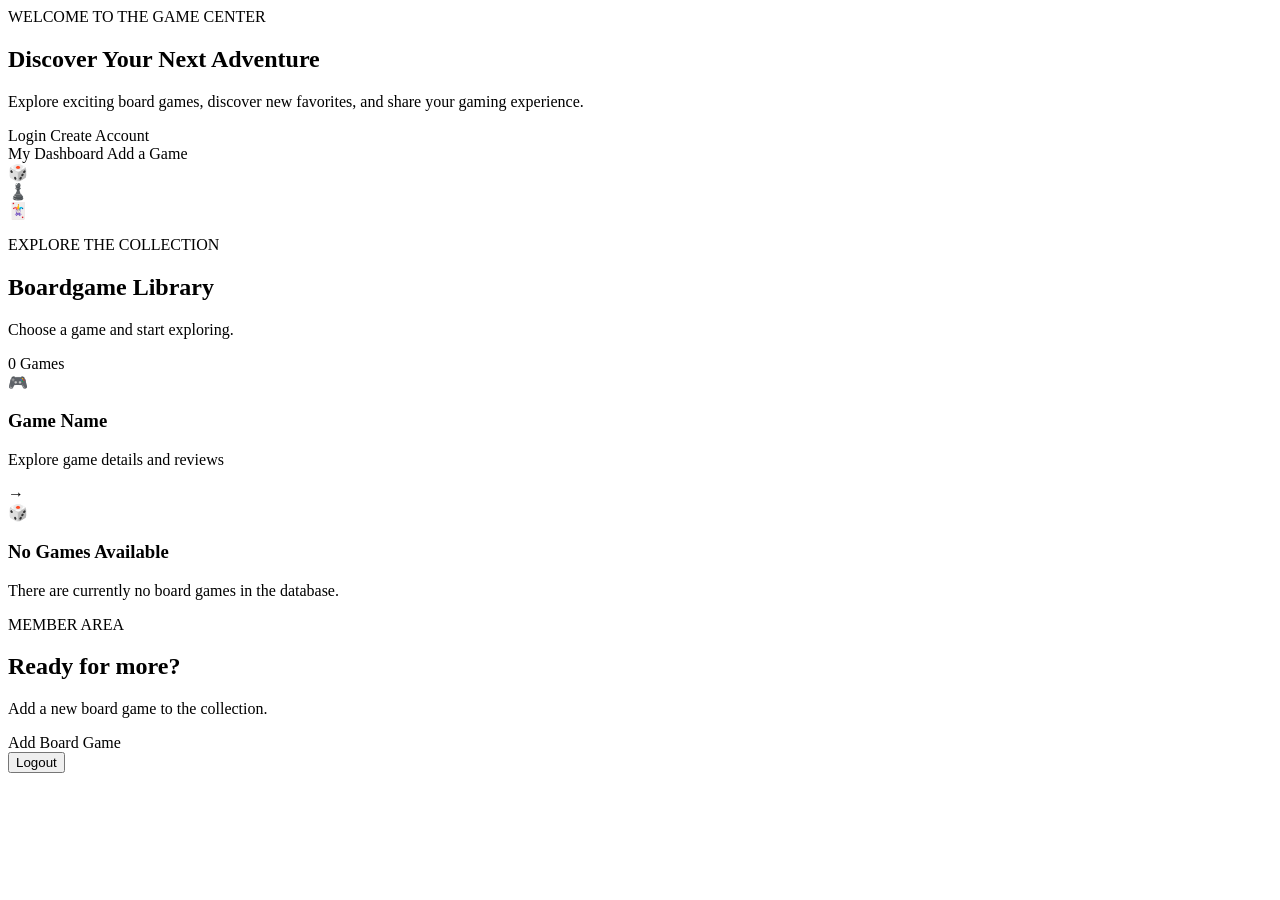
<file: src/main/resources/templates/index.html>
<!DOCTYPE html>
<html lang="en"
      xmlns:th="http://www.thymeleaf.org"
      xmlns:sec="https://www.thymeleaf.org/thymeleaf-extras-springsecurity5"
      data-bs-theme="dark">

<head th:replace="fragments/header.html :: html-head(title='Boardgame Home')"></head>

<body class="gaming-body">

    <nav th:replace="fragments/links :: nav.navigation-links"></nav>

    <main class="container homepage-shell">

        <!-- Hero Section -->
        <section class="homepage-hero">

            <div class="hero-content">

                <span class="eyebrow">WELCOME TO THE GAME CENTER</span>

                <h1>
                    Discover Your Next
                    <span class="hero-highlight">Adventure</span>
                </h1>

                <p>
                    Explore exciting board games, discover new favorites,
                    and share your gaming experience.
                </p>

                <div class="hero-actions"
                     sec:authorize="!hasRole('ROLE_USER')">

                    <a th:href="@{/login}" class="hero-button primary-button">
                        Login
                    </a>

                    <a th:href="@{/newUser}" class="hero-button secondary-button">
                        Create Account
                    </a>

                </div>

                <div class="hero-actions"
                     sec:authorize="hasRole('ROLE_USER') || hasRole('ROLE_MANAGER')">

                    <a th:href="@{/user}" class="hero-button primary-button">
                        My Dashboard
                    </a>

                    <a th:href="@{/secured/addBoardGame}"
                       class="hero-button secondary-button">
                        Add a Game
                    </a>

                </div>

            </div>

            <div class="hero-decoration">
                <div class="game-symbol">🎲</div>
                <div class="game-symbol small-symbol">♟️</div>
                <div class="game-symbol small-symbol second-symbol">🃏</div>
            </div>

        </section>

        <!-- Success Message -->
        <div th:if="${userAddedMsg}" class="homepage-message">
            <p th:text="${userAddedMsg}"></p>
        </div>

        <!-- Board Game Section -->
        <section class="homepage-games">

            <div class="homepage-section-heading">
                <div>
                    <span class="eyebrow">EXPLORE THE COLLECTION</span>
                    <h2>Boardgame Library</h2>
                    <p>Choose a game and start exploring.</p>
                </div>

                <span class="game-count"
                      th:text="${boardgames.size()} + ' Games'">
                    0 Games
                </span>
            </div>

            <div th:unless="${boardgames.empty}" class="homepage-game-grid">

                <a th:each="boardgame : ${boardgames}"
                   th:href="@{|/${boardgame.id}|}"
                   class="homepage-game-card">

                    <div class="game-card-icon">🎮</div>

                    <div class="game-card-content">
                        <h3 th:text="${boardgame.name}">Game Name</h3>
                        <p>Explore game details and reviews</p>
                    </div>

                    <span class="game-card-arrow">→</span>

                </a>

            </div>

            <div th:if="${boardgames.empty}" class="empty-games">
                <div class="empty-icon">🎲</div>
                <h3>No Games Available</h3>
                <p>There are currently no board games in the database.</p>
            </div>

        </section>

        <!-- Logged-in User Actions -->
        <section class="homepage-member-section"
                 sec:authorize="hasRole('ROLE_USER') || hasRole('ROLE_MANAGER')">

            <div>
                <span class="eyebrow">MEMBER AREA</span>
                <h2>Ready for more?</h2>
                <p>Add a new board game to the collection.</p>
            </div>

            <div class="member-actions">
                <a th:href="@{/secured/addBoardGame}"
                   class="hero-button primary-button">
                    Add Board Game
                </a>

                <form th:action="@{/logout}" method="post">
                    <button type="submit" class="hero-button logout-home-button">
                        Logout
                    </button>
                </form>
            </div>

        </section>

    </main>

    <div class="b-example-divider"></div>

    <div th:include="fragments/links :: div.bottom-links"></div>

    <div th:replace="fragments/footer.html :: page-footer"></div>

</body>
</html>
</file>
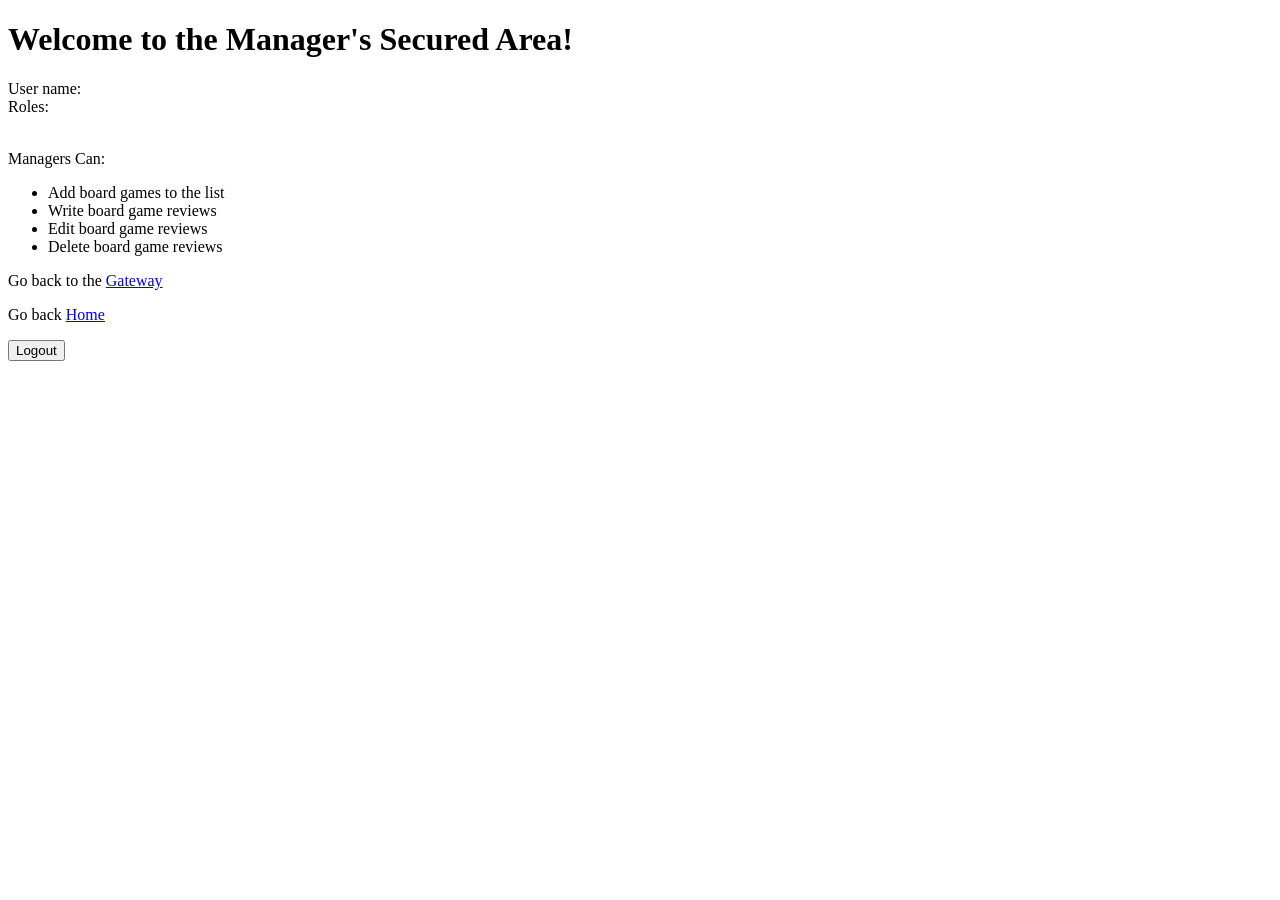
<file: src/main/resources/templates/secured/manager/index.html>
<!DOCTYPE html>
<html xmlns:th="http://www.thymleaf.org">

<head th:replace="fragments/header.html :: html-head(title='Managers Secured Area')"></head>

<body>
    <nav th:replace="fragments/links :: nav.navigation-links"></nav>
    <main class="container">
        <div class="p-4 p-md-5 mb-4 text-center">
            <h1>Welcome to the Manager's Secured Area!</h1>
            <div class="container col-md-6">
                <div class="bg-light border rounded py-3 my-3 ">
                    User name: <span sec:authentication="name"></span>
                    <br>
                    Roles: <span sec:authentication="principal.authorities"></span>
                    <br><br>
                    <p class="lead">Managers Can:</p>
                    <ul class="lead">
                        <li>
                            Add board games to the list
                        </li>
                        <li>
                            Write board game reviews
                        </li>
                        <li>
                            Edit board game reviews
                        </li>
                        <li>
                            Delete board game reviews
                        </li>
                    </ul>
                </div>
                <p class="lead">Go back to the <a href="#" th:href="@{/secured}">Gateway</a></p>
                <p class="lead">Go back <a href="#" th:href="@{/}">Home</a></p>
                <form action="#" th:action="@{/logout}" method="post">
                    <input type="submit" value="Logout" class="btn btn-primary m-2 pb-2">
                </form>
            </div>
        </div>
    </main>
    <div class="b-example-divider border border-light"></div>
    <div th:include="fragments/links :: div.bottom-links"></div>
    <div th:replace="fragments/footer.html :: page-footer"></div>
</body>

</html>
</file>
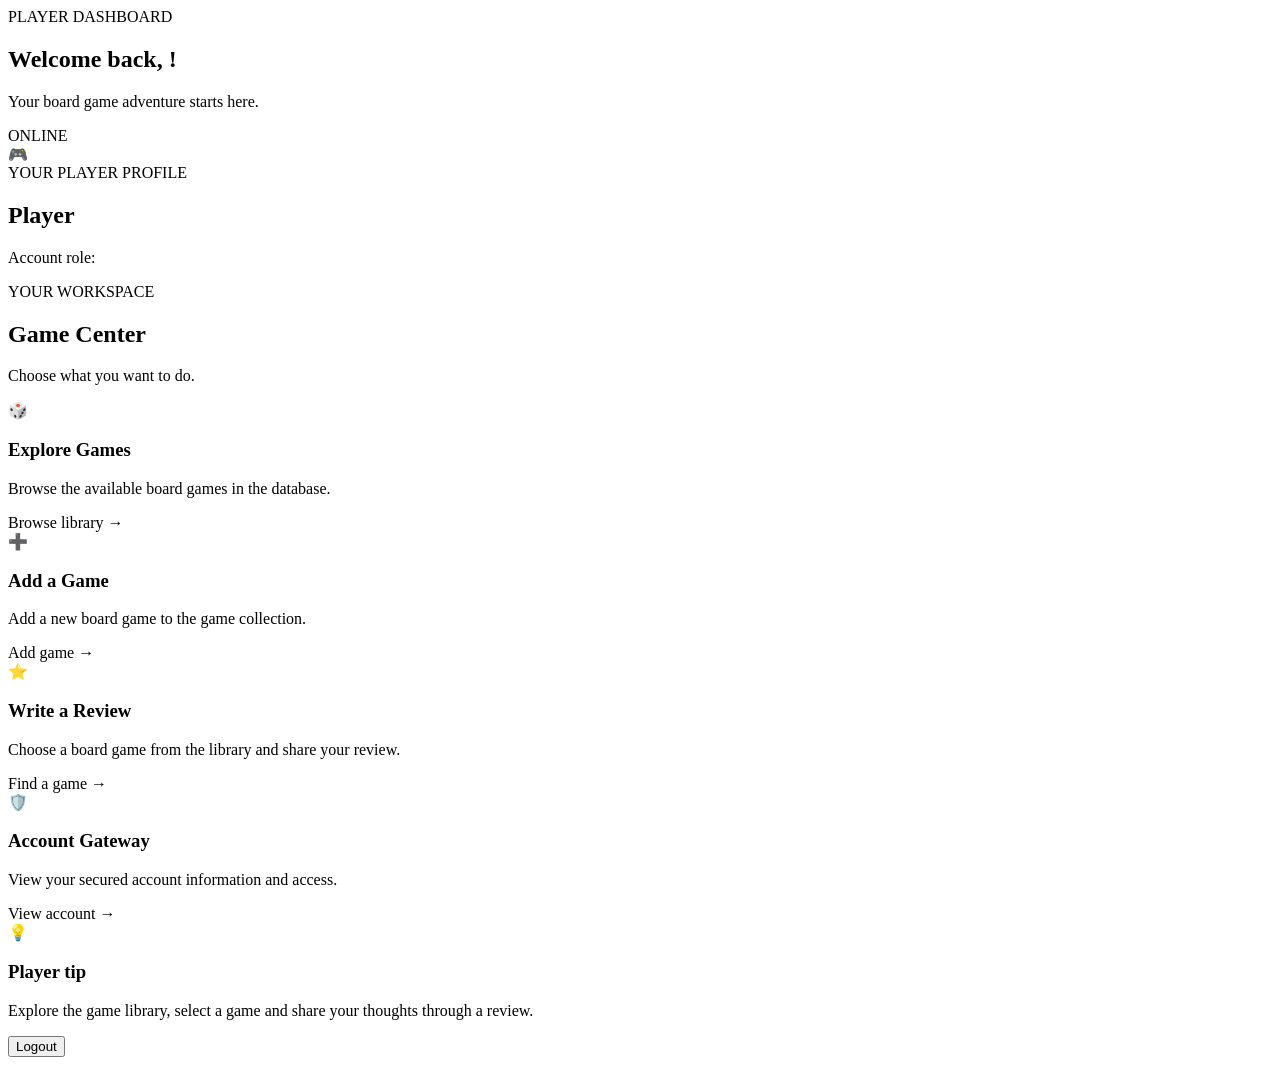
<file: src/main/resources/templates/secured/user/index.html>
<!DOCTYPE html>
<html lang="en"
      xmlns:th="https://www.thymeleaf.org"
      xmlns:sec="https://www.thymeleaf.org/thymeleaf-extras-springsecurity5">

<head th:replace="fragments/header.html :: html-head(title='Gaming Dashboard')"></head>

<body class="gaming-body">

    <nav th:replace="fragments/links :: nav.navigation-links"></nav>

    <main class="dashboard-shell">

        <section class="dashboard-welcome">
            <div>
                <span class="eyebrow">PLAYER DASHBOARD</span>
                <h1>Welcome back, <span sec:authentication="name"></span>!</h1>
                <p>Your board game adventure starts here.</p>
            </div>

            <div class="player-status">
                <span class="status-dot"></span>
                ONLINE
            </div>
        </section>

        <section class="profile-panel">
            <div class="profile-avatar">🎮</div>

            <div class="profile-information">
                <span class="profile-label">YOUR PLAYER PROFILE</span>
                <h2 sec:authentication="name">Player</h2>
                <p>
                    Account role:
                    <span class="role-badge"
                          sec:authentication="principal.authorities">
                    </span>
                </p>
            </div>
        </section>

        <section class="dashboard-section">
            <div class="section-heading">
                <div>
                    <span class="eyebrow">YOUR WORKSPACE</span>
                    <h2>Game Center</h2>
                </div>
                <p>Choose what you want to do.</p>
            </div>

            <div class="dashboard-grid">

                <a th:href="@{/}" class="action-card">
                    <div class="action-icon purple">🎲</div>
                    <h3>Explore Games</h3>
                    <p>Browse the available board games in the database.</p>
                    <span class="card-link">Browse library →</span>
                </a>

                <a th:href="@{/secured/addBoardGame}" class="action-card">
                    <div class="action-icon cyan">➕</div>
                    <h3>Add a Game</h3>
                    <p>Add a new board game to the game collection.</p>
                    <span class="card-link">Add game →</span>
                </a>

                <a th:href="@{/}" class="action-card">
                    <div class="action-icon pink">⭐</div>
                    <h3>Write a Review</h3>
                    <p>Choose a board game from the library and share your review.</p>
                    <span class="card-link">Find a game →</span>
                </a>

                <a th:href="@{/secured}" class="action-card">
                    <div class="action-icon orange">🛡️</div>
                    <h3>Account Gateway</h3>
                    <p>View your secured account information and access.</p>
                    <span class="card-link">View account →</span>
                </a>

            </div>
        </section>

        <section class="dashboard-tip">
            <div class="tip-icon">💡</div>
            <div>
                <h3>Player tip</h3>
                <p>Explore the game library, select a game and share your thoughts through a review.</p>
            </div>
        </section>

        <div class="dashboard-logout">
            <form th:action="@{/logout}" method="post">
                <button type="submit" class="logout-button">
                    Logout
                </button>
            </form>
        </div>

    </main>

    <div th:include="fragments/links :: div.bottom-links"></div>
    <div th:replace="fragments/footer.html :: page-footer"></div>

</body>
</html>
</file>
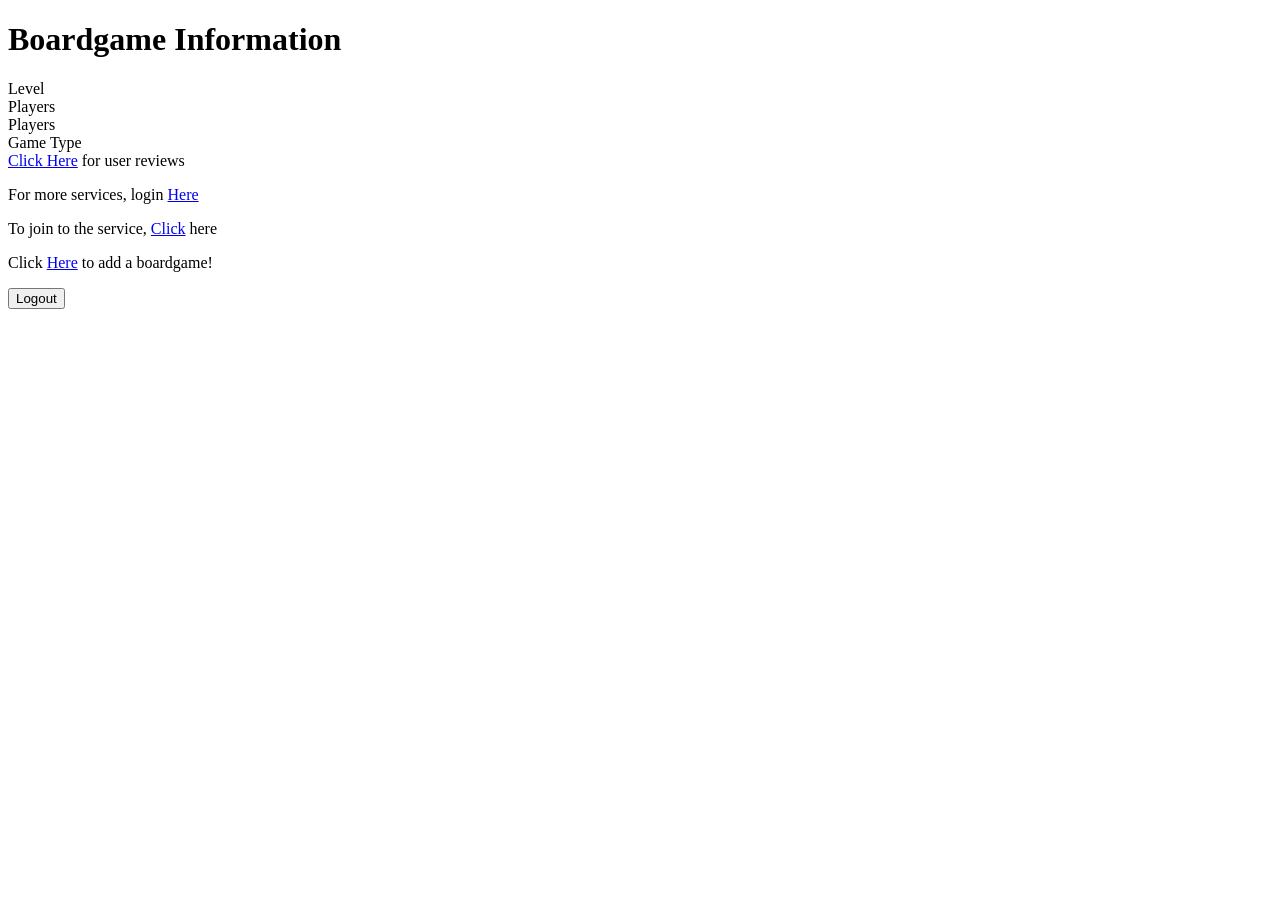
<file: src/main/resources/templates/boardgame.html>
<!DOCTYPE html>
<html lang="en" xmlns:th="http://www.thymeleaf.org">

<head th:replace="fragments/header.html :: html-head(title=|${boardgame.name}|)"></head>

<body>
    <nav th:replace="fragments/links :: nav.navigation-links"></nav>
    <main class="container">
        <div class="p-4 p-md-5 mb-4 text-center">
            <div class="container col-md-6">
                <h1 th:text="|Information of ${boardgame.name}|">Boardgame Information</h1>

                <div class="bg-light border rounded py-3 my-3">
                    <div class="h5 py-3" title="1 - Very easy, 2 - Easy, 3 - Medium, 4 - Difficult, 5 - Very Difficult"
                        th:text="|Game Level: ${boardgame.level}|">Level</div>
                    <div class="h5 py-3" th:unless="${boardgame.maxPlayers} == '+'"
                        th:text="|Players: ${boardgame.minPlayers} - ${boardgame.maxPlayers} people|">Players</div>
                    <div class="h5 py-3" th:if="${boardgame.maxPlayers} == '+'"
                        th:text="|Players: ${boardgame.minPlayers} + Players|">
                        Players
                    </div>
                    <div class="h5 py-3" th:text="|Game Type: ${boardgame.gameType}|">
                        Game Type
                    </div>
                    <div class="h5 py-3"><a href="#" th:href="@{|/${boardgame.id}/reviews|}">Click Here</a> for user
                        reviews</div>
                </div>

                <div sec:authorize="!hasRole('ROLE_USER')">
                    <p class="lead">For more services, login <a href="#" th:href="@{/login}">Here</a></p>
                    <p class="lead">To join to the service, <a href="#" th:href="@{/newUser}">Click</a> here</p>
                </div>
                <div sec:authorize="hasRole('ROLE_USER') || hasRole('ROLE_MANAGER')">
                    <p class="lead">Click <a href="#" th:href="@{/secured/addBoardGame}">Here</a> to add a boardgame!
                    </p>
                    <form action="#" th:action="@{/logout}" method="post">
                        <input type="submit" value="Logout" class="btn btn-primary m-2 pb-2">
                    </form>
                </div>
            </div>
        </div>
    </main>
    <div class="b-example-divider border border-light"></div>
    <div th:include="fragments/links :: div.bottom-links"></div>
    <div th:replace="fragments/footer.html :: page-footer"></div>
</body>

</html>
</file>
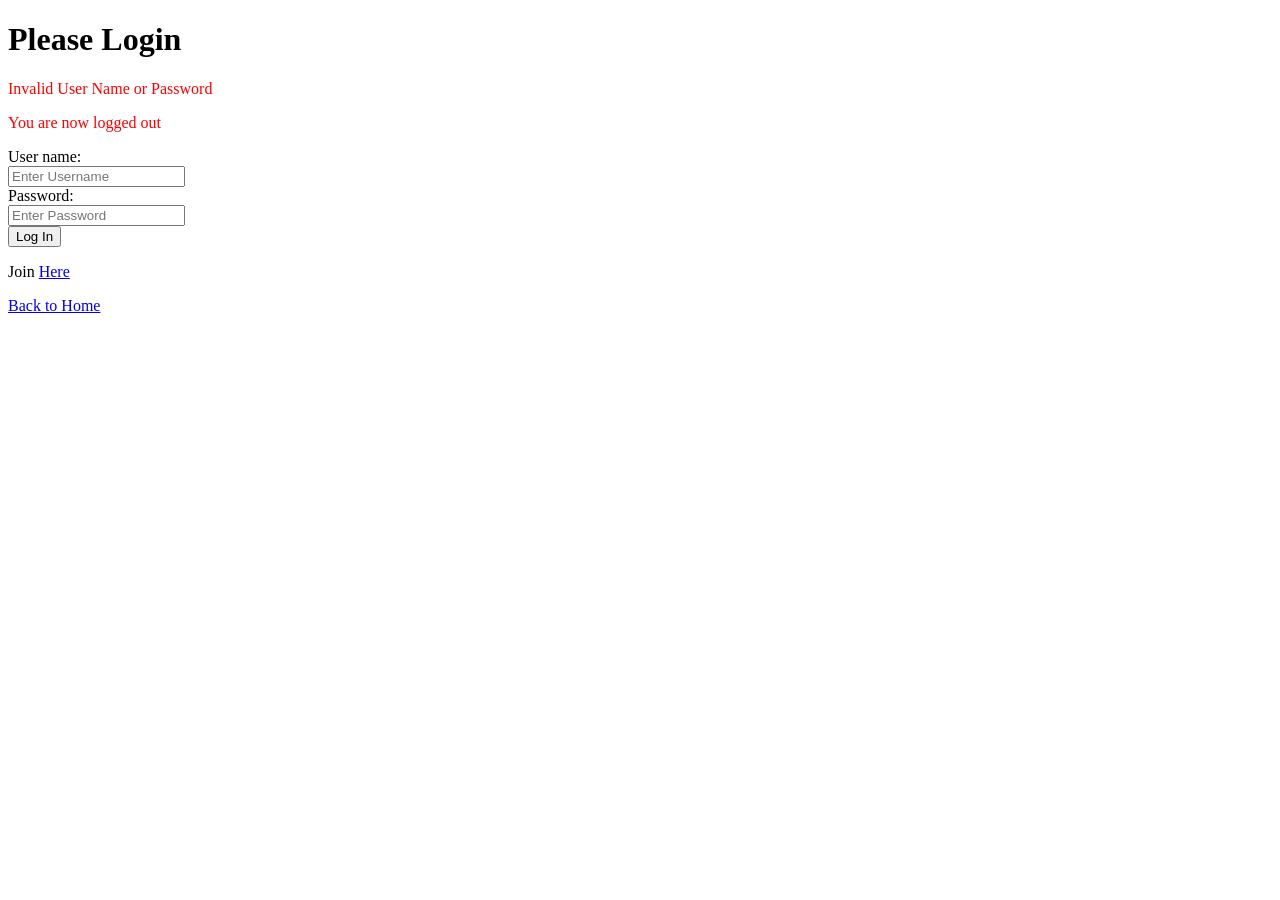
<file: src/main/resources/templates/login.html>
<!DOCTYPE html>
<html xmlns:th="http://www.thymleaf.org">

<head th:replace="fragments/header.html :: html-head(title='Log In!')"></head>

<body>
    <nav th:replace="fragments/links :: nav.navigation-links"></nav>
    <main class="container">
        <div class="p-4 p-md-5 mb-4 text-center">
            <h1 class="my-2 pb-3">Please Login</h1>

            <div th:if="${param.error}" style="color: red;">
                <p>Invalid User Name or Password</p>
            </div>
            <div th:if="${param.logout}" style="color: red;">
                <p>You are now logged out</p>
            </div>

            <form action="#" th:action="@{/login}" method="post">
                <div class="form-group row justify-content-center my-2">
                    <label for="inputUserName" class="col-sm-2 col-form-label">User name:</label>
                    <div class="col-sm-4">
                        <input type="text" name="username" class="form-control" id="inputUserName"
                            placeholder="Enter Username">
                    </div>
                </div>
                <div class="form-group row justify-content-center my-2">
                    <label for="inputPassword" class="col-sm-2 col-form-label">Password:</label>
                    <div class="col-sm-4">
                        <input type="password" name="password" class="form-control" id="inputPassword"
                            placeholder="Enter Password">
                    </div>
                </div>
                <input type="submit" value="Log In" class="btn btn-primary m-2 pb-2">
            </form>

            <div class="container text-center my-2">
                <p class="lead">Join <a href="#" th:href="@{/newUser}"> Here </a></p>
                <p class="lead"><a href="/" th:href="@{/}">Back to Home</a></p>
            </div>

        </div>
    </main>
    <div class="b-example-divider border border-light"></div>
    <div th:include="fragments/links :: div.bottom-links"></div>
    <div th:replace="fragments/footer.html :: page-footer"></div>
</body>

</html>
</file>
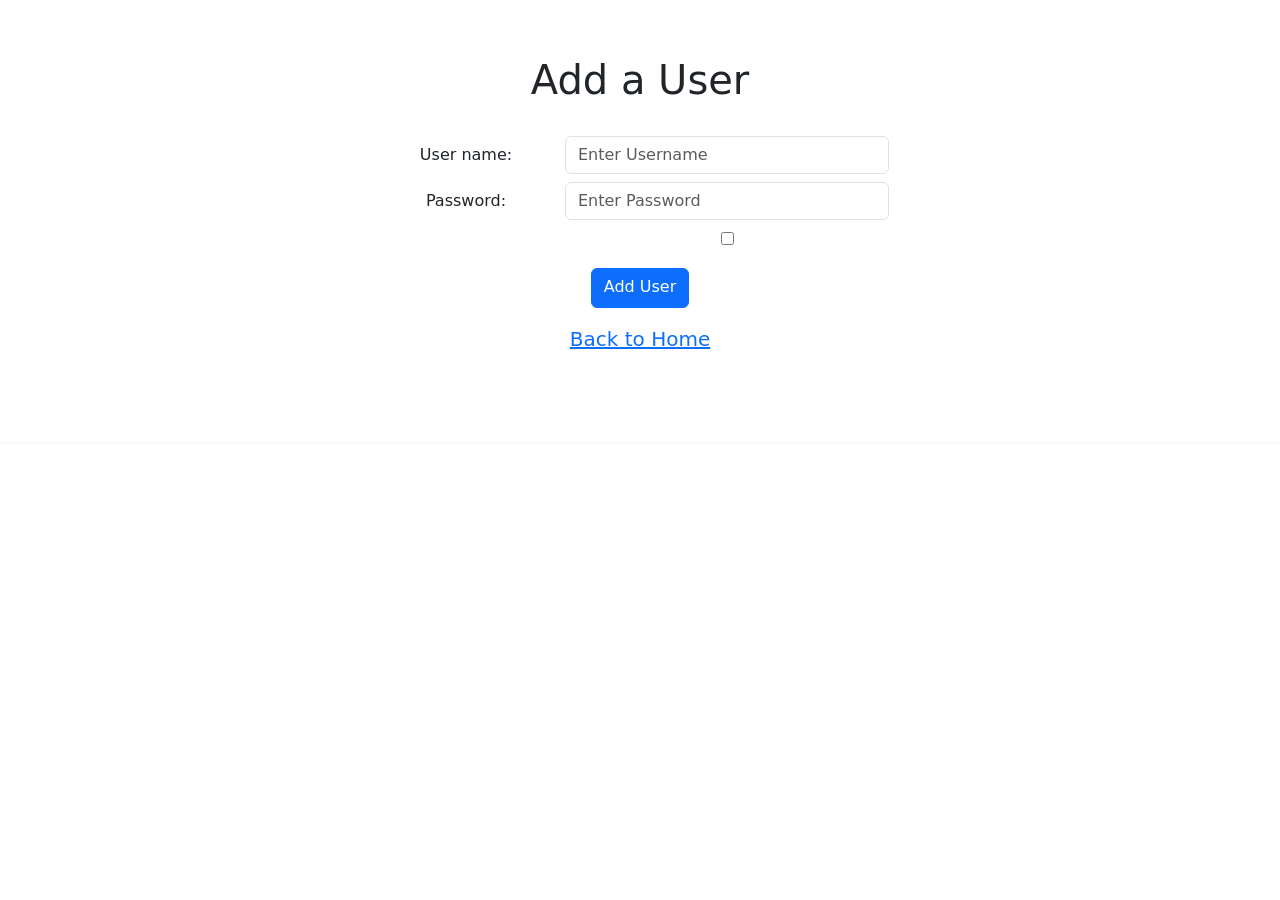
<file: src/main/resources/templates/new-user.html>
<!DOCTYPE html>
<html xmlns:th="http://www.thymleaf.org" xmlns:sec="https://www.thymeleaf.org/thymeleaf-extras-springsecurity5">

<head>
    <meta charset="UTF-8">
    <meta name="viewport" content="width=device-width, initial-scale=1,maximum-scale=1, user-scalable=no">
    <title>Add a User</title>
    <script src="../static/js/script.js" th:src="@{/js/script.js}"></script>
    <link rel="icon" type="image/x-icon" href="/img/favicon.ico">
    <link href="https://cdn.jsdelivr.net/npm/bootstrap@5.3.0-alpha3/dist/css/bootstrap.min.css" rel="stylesheet"
        integrity="sha384-KK94CHFLLe+nY2dmCWGMq91rCGa5gtU4mk92HdvYe+M/SXH301p5ILy+dN9+nJOZ" crossorigin="anonymous">
    <script src="https://cdn.jsdelivr.net/npm/bootstrap@5.3.0-alpha3/dist/js/bootstrap.bundle.min.js"
        integrity="sha384-ENjdO4Dr2bkBIFxQpeoTz1HIcje39Wm4jDKdf19U8gI4ddQ3GYNS7NTKfAdVQSZe"
        crossorigin="anonymous"></script>
    <link rel="stylesheet" type="text/css" href="../static/css/style.css" th:href="@{/css/style.css}">
</head>

<body>
    <nav th:replace="fragments/links :: nav.navigation-links"></nav>
    <main class="container">
        <div class="p-4 p-md-5 mb-4 text-center">
            <h1 class="my-2 pb-3">Add a User</h1>

            <div id="error" class="error">
                <div th:if="${errorMsg}">
                    <p th:text="${errorMsg}"></p>
                </div>
            </div>

            <form name="form" action="#" th:action="@{/addUser}" method="post" onsubmit="return verify()">
                <div class="form-group row justify-content-center my-2">
                    <label for="inputUserName" class="col-sm-2 col-form-label">User name:</label>
                    <div class="col-sm-4">
                        <input type="text" name="userName" class="form-control" id="inputUserName"
                            placeholder="Enter Username">
                    </div>
                </div>
                <div class="form-group row justify-content-center my-2">
                    <label for="inputPassword" class="col-sm-2 col-form-label">Password:</label>
                    <div class="col-sm-4">
                        <input type="password" name="password" class="form-control" id="inputPassword"
                            placeholder="Enter Password">
                    </div>
                </div>
                <div class="form-group row justify-content-center my-2" th:each="authority:${authorities}">
                    <label th:for="${authority}" th:text="${authority}" class="col-sm-2 col-form-label"></label>
                    <div class="col-sm-4">
                        <input type="checkbox" name="authorities" th:value="${authority}" th:id="${authority}">
                    </div>
                </div>
                <input type="submit" value="Add User" class="btn btn-primary m-2 pb-2">
            </form>
            <div class="container text-center my-2">
                <p class="lead"><a href="/" th:href="@{/}">Back to Home</a></p>
            </div>
        </div>
    </main>
    <div class="b-example-divider border border-light"></div>
    <div th:include="fragments/links :: div.bottom-links"></div>
    <div th:replace="fragments/footer.html :: page-footer"></div>
</body>

</html>
</file>
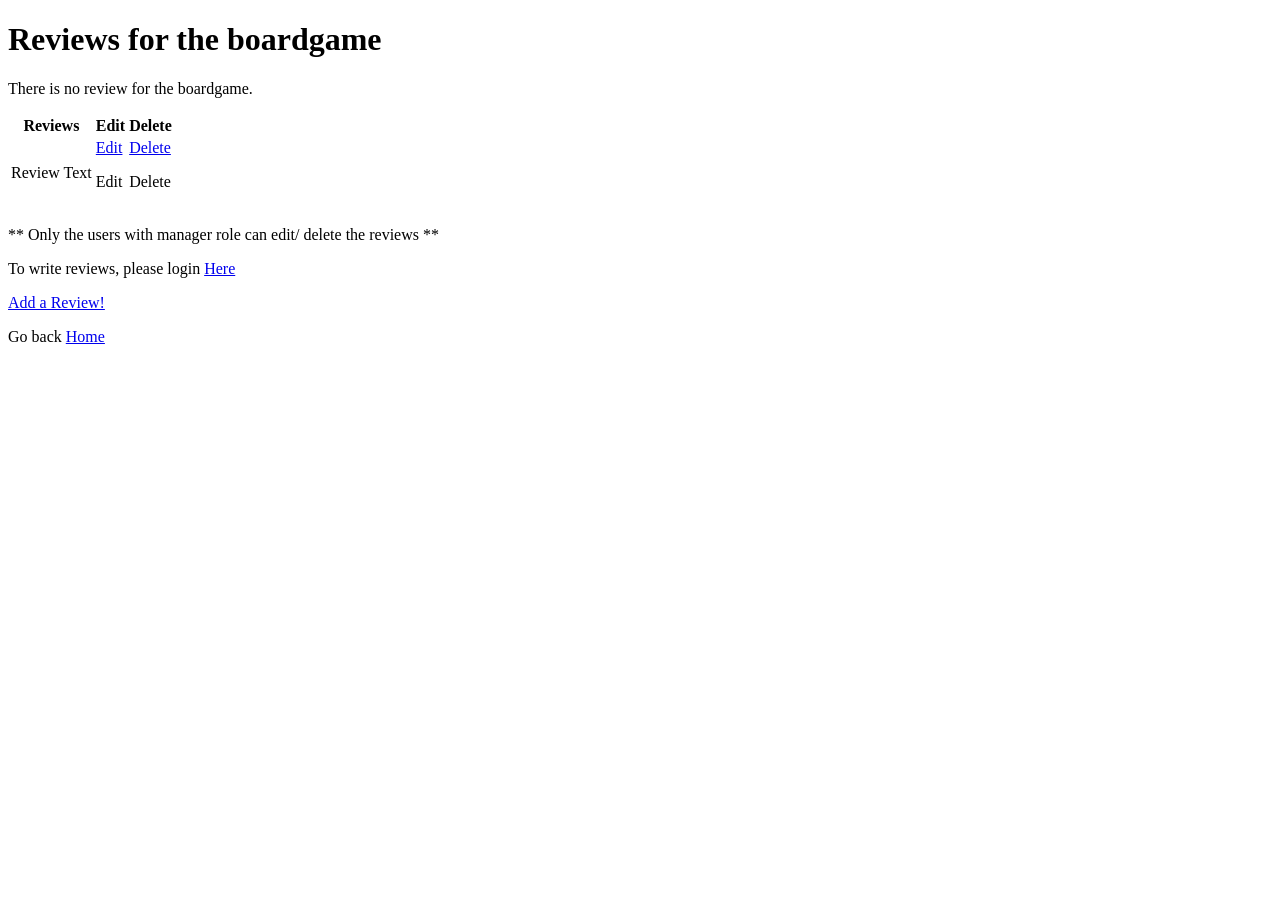
<file: src/main/resources/templates/review.html>
<!DOCTYPE html>
<html lang="en" xmlns:th="http://www.thymeleaf.org">

<head th:replace="fragments/header.html :: html-head(title='Boardgame Reviews')"></head>

<body>
    <nav th:replace="fragments/links :: nav.navigation-links"></nav>
    <main class="container">
        <div class="p-4 p-md-5 mb-4 text-center">
            <h1 th:text="|User Reviews for ${boardgame.name}|">Reviews for the boardgame</h1>

            <div th:unless="${reviews}">
                <p class="lead">There is no review for the boardgame.</p>
            </div>
            <div class="my-3">
                <table class="table" th:if="${reviews}">
                    <thead class="thead-dark">
                        <tr class="bg-dark text-white">
                            <th scope="col">Reviews</th>
                            <th scope="col" title="Only the users with [Manager Role] can edit & delete">Edit</th>
                            <th scope="col" title="Only the users with [Manager Role] can edit & delete">Delete</th>
                        </tr>
                    </thead>
                    <tbody>
                        <tr class="align-middle" th:each="review : ${reviews}">
                            <td th:text="${review.text}">Review Text</td>
                            <td>
                                <a sec:authorize="hasRole('ROLE_MANAGER')" href="#"
                                    th:href="@{|/${boardgame.id}/reviews/${review.id}|}">Edit</a>
                                <p sec:authorize="!hasRole('ROLE_MANAGER')" title="Manager Role required"
                                    class="text-secondary">Edit
                                </p>
                            </td>
                            <td>
                                <a sec:authorize="hasRole('ROLE_MANAGER')" href="#"
                                    th:href="@{/deleteReview/}+${review.id}">Delete</a>
                                <p sec:authorize="!hasRole('ROLE_MANAGER')" title="Manager Role required"
                                    class="text-secondary">
                                    Delete</p>
                            </td>
                        </tr>
                    </tbody>
                </table>
            </div>
            <div sec:authorize="!hasRole('ROLE_MANAGER')" th:if="${reviews}">
                <p class="lead">** Only the users with manager role can edit/ delete the reviews **</p>
            </div>
            <div sec:authorize="!hasRole('ROLE_USER')">
                <p class="lead">To write reviews, please login <a href="#" th:href="@{/secured}">Here</a></p>
            </div>
            <div sec:authorize="hasRole('ROLE_USER')">
                <p class="lead"><a href="#" th:href="@{/secured/addReview/}+${boardgame.id}">Add a Review!</a></p>
            </div>
            <div class="container text-center my-2">
                <p class="lead">Go back <a href="#" th:href="@{/}">Home</a></p>
            </div>
        </div>
    </main>
    <div class="b-example-divider border border-light"></div>
    <div th:include="fragments/links :: div.bottom-links"></div>
    <div th:replace="fragments/footer.html :: page-footer"></div>
</body>

</html>
</file>
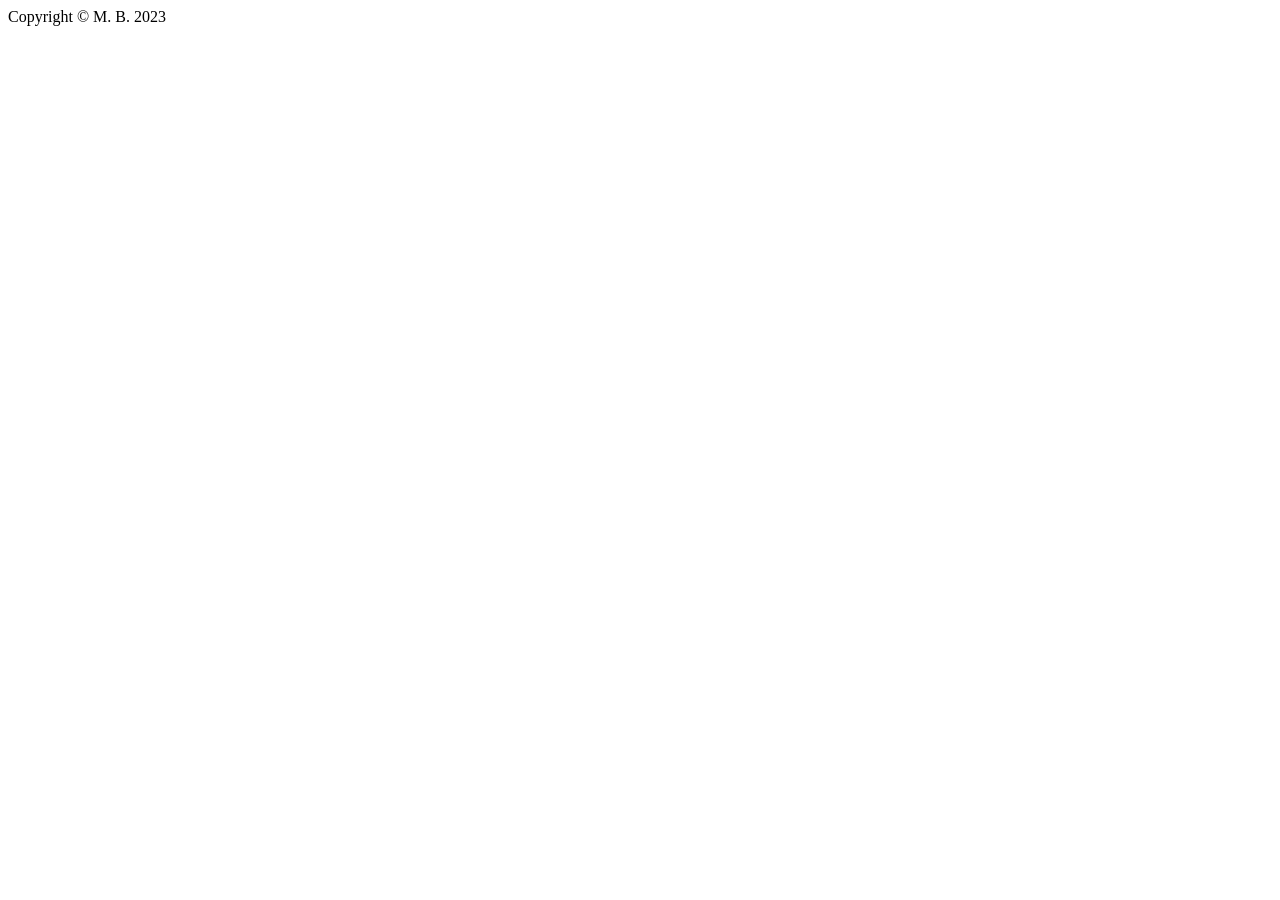
<file: src/main/resources/templates/fragments/footer.html>
<!DOCTYPE html>
<html lang="en" xmlns:th="https://www.thymeleaf.org">

<head>
    <meta charset="UTF-8">
    <title>Footer</title>
</head>

<body>
    <div th:fragment="page-footer" class="page-footer">
        <div class="d-flex flex-wrap justify-content-center py-3 mb-4 lead">
            Copyright &copy; M. B. 2023
        </div>
    </div>
</body>

</html>
</file>
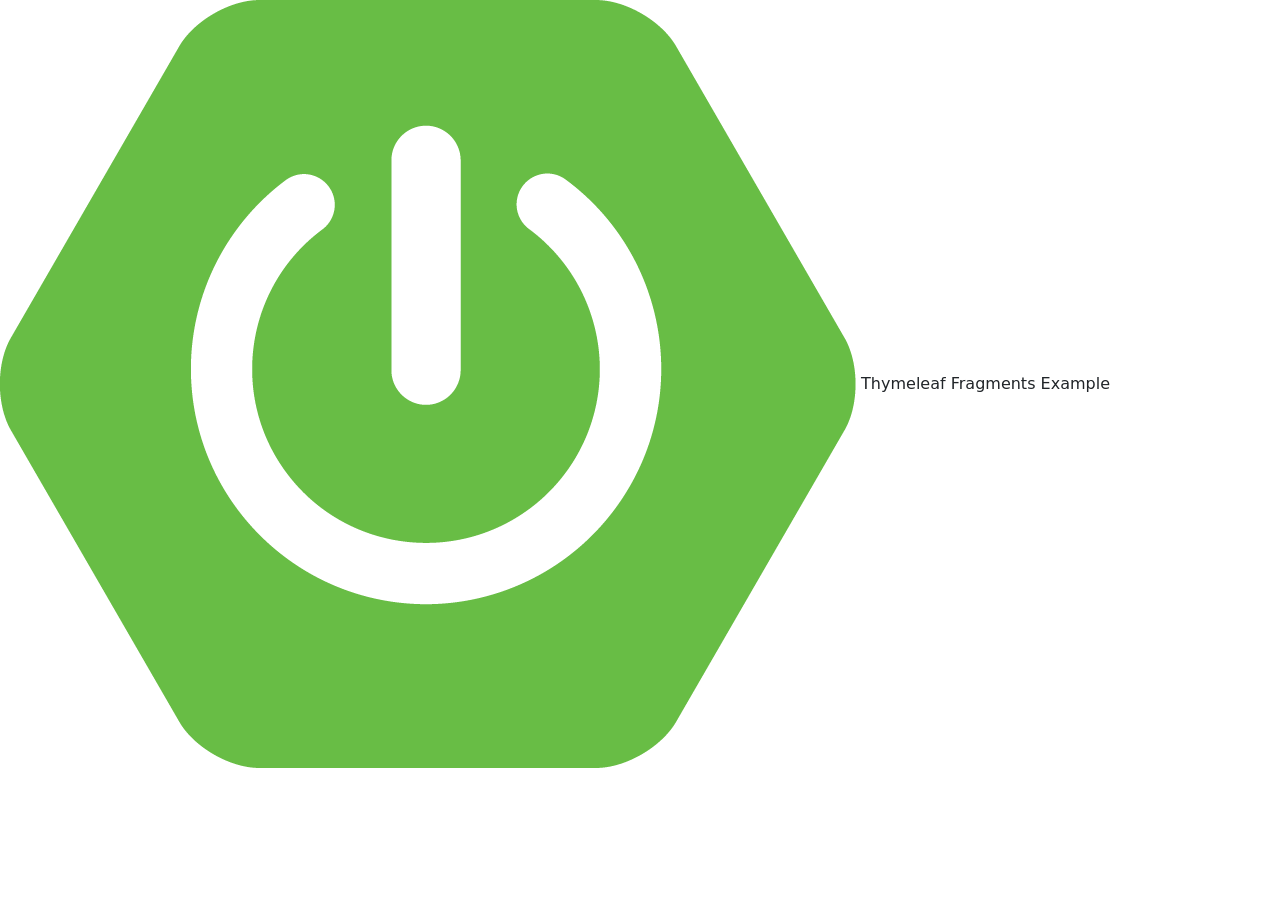
<file: src/main/resources/templates/fragments/header.html>
<!DOCTYPE html>
<html lang="en" xmlns:th="https://www.thymeleaf.org">

<head th:fragment="html-head(title)">
    <meta charset="UTF-8">
    <meta name="viewport" content="width=device-width, initial-scale=1,maximum-scale=1, user-scalable=no">
    <title th:text="|${title}|">Title text</title>
    <link rel="icon" type="image/x-icon" href="/img/favicon.ico">
    <link href="https://cdn.jsdelivr.net/npm/bootstrap@5.3.0-alpha3/dist/css/bootstrap.min.css" rel="stylesheet"
        integrity="sha384-KK94CHFLLe+nY2dmCWGMq91rCGa5gtU4mk92HdvYe+M/SXH301p5ILy+dN9+nJOZ" crossorigin="anonymous">
    <script src="https://cdn.jsdelivr.net/npm/bootstrap@5.3.0-alpha3/dist/js/bootstrap.bundle.min.js"
        integrity="sha384-ENjdO4Dr2bkBIFxQpeoTz1HIcje39Wm4jDKdf19U8gI4ddQ3GYNS7NTKfAdVQSZe"
        crossorigin="anonymous"></script>
    <link rel="stylesheet" th:href="@{/css/style.css?v=2}">

<body>
    <!-- th:href references static folder directly/// -->
    <div th:fragment="page-header">
        <img id="system-logo" src="../../static/img/spring-boot-logo.png" th:src="@{/img/spring-boot-logo.png}">
        <span class="page-header">Thymeleaf Fragments Example</span>
    </div>
</body>

</html>
</file>
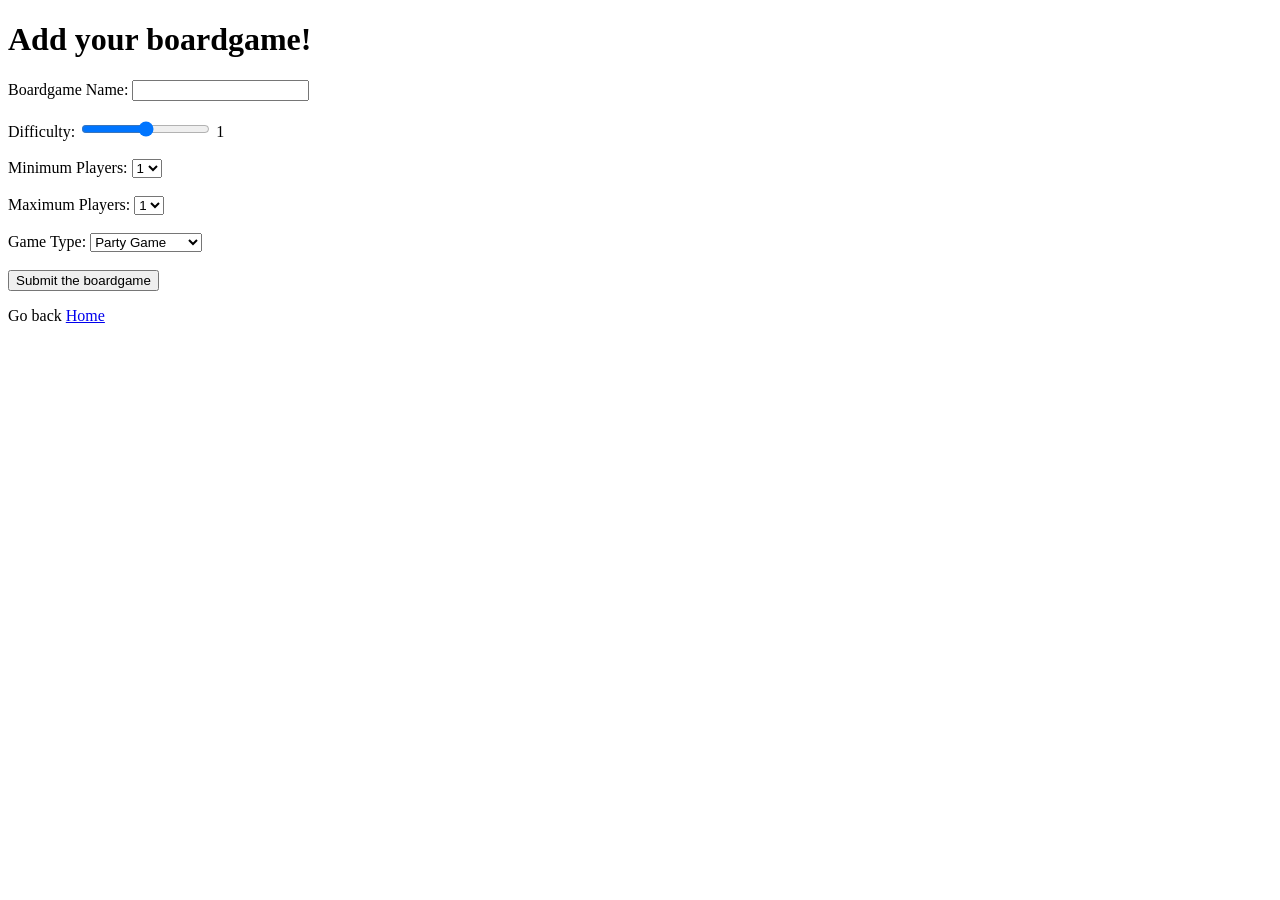
<file: src/main/resources/templates/secured/addBoardGame.html>
<!DOCTYPE html>
<html lang="en" xmlns:th="http://www.thymeleaf.org">

<head th:replace="fragments/header.html :: html-head(title='Add a Board Game')"></head>

<body>
    <nav th:replace="fragments/links :: nav.navigation-links"></nav>
    <main class="container">
        <div class="p-4 p-md-5 mb-4 text-center">
            <div class="container col-md-6">
                <h1>Add your boardgame!</h1>
                <div class="bg-light border rounded py-3 my-3">
                    <div id="error-boardgame" class="error-boardgame"></div>

                    <form action="#" th:action="@{/boardgameAdded}" method="POST" th:object="${boardgame}"
                        onsubmit="return verifyBoardGame()">
                        Boardgame Name: <input type="text" name="name" th:field="*{name}">
                        <br><br>
                        <span
                            title="1 - very easy, 2 - easy, 3 - medium, 4 - difficult, 5 - very difficult">Difficulty:</span>
                        <input type="range" name="level" min="1" max="5" step="1" th:field="*{level}" id="myRange"
                            oninput="this.nextElementSibling.value = this.value">
                        <output>1</output>
                        <br><br>
                        Minimum Players:
                        <select id="minPlayers" name="minPlayers" th:field="*{minPlayers}">
                            <option value="1">1</option>
                            <option value="2">2</option>
                            <option value="3">3</option>
                            <option value="4">4</option>
                            <option value="5">5</option>
                        </select>
                        <br><br>
                        Maximum Players:
                        <select id="maxPlayers" name="maxPlayers" th:field="*{maxPlayers}">
                            <option value="1">1</option>
                            <option value="2">2</option>
                            <option value="3">3</option>
                            <option value="4">4</option>
                            <option value="5">5</option>
                            <option value="6">6</option>
                            <option value="7">7</option>
                            <option value="8">8</option>
                            <option value="9">9</option>
                            <option value="+">+</option>
                        </select>
                        <br><br>
                        Game Type:
                        <select id="gameType" name="gameType" th:field="*{gameType}">
                            <option value="Party Game">Party Game</option>
                            <option value="Trivia Game">Trivia Game</option>
                            <option value="Strategy Game">Strategy Game</option>
                        </select>
                        <br><br>
                        <input type="submit" value="Submit the boardgame" class="btn btn-primary m-2 pb-2">
                    </form>
                </div>
                <p class="lead">Go back <a href="#" th:href="@{/}">Home</a></p>
            </div>
        </div>
    </main>
    <div class="b-example-divider border border-light"></div>
    <div th:include="fragments/links :: div.bottom-links"></div>
    <div th:replace="fragments/footer.html :: page-footer"></div>
</body>

</html>
</file>
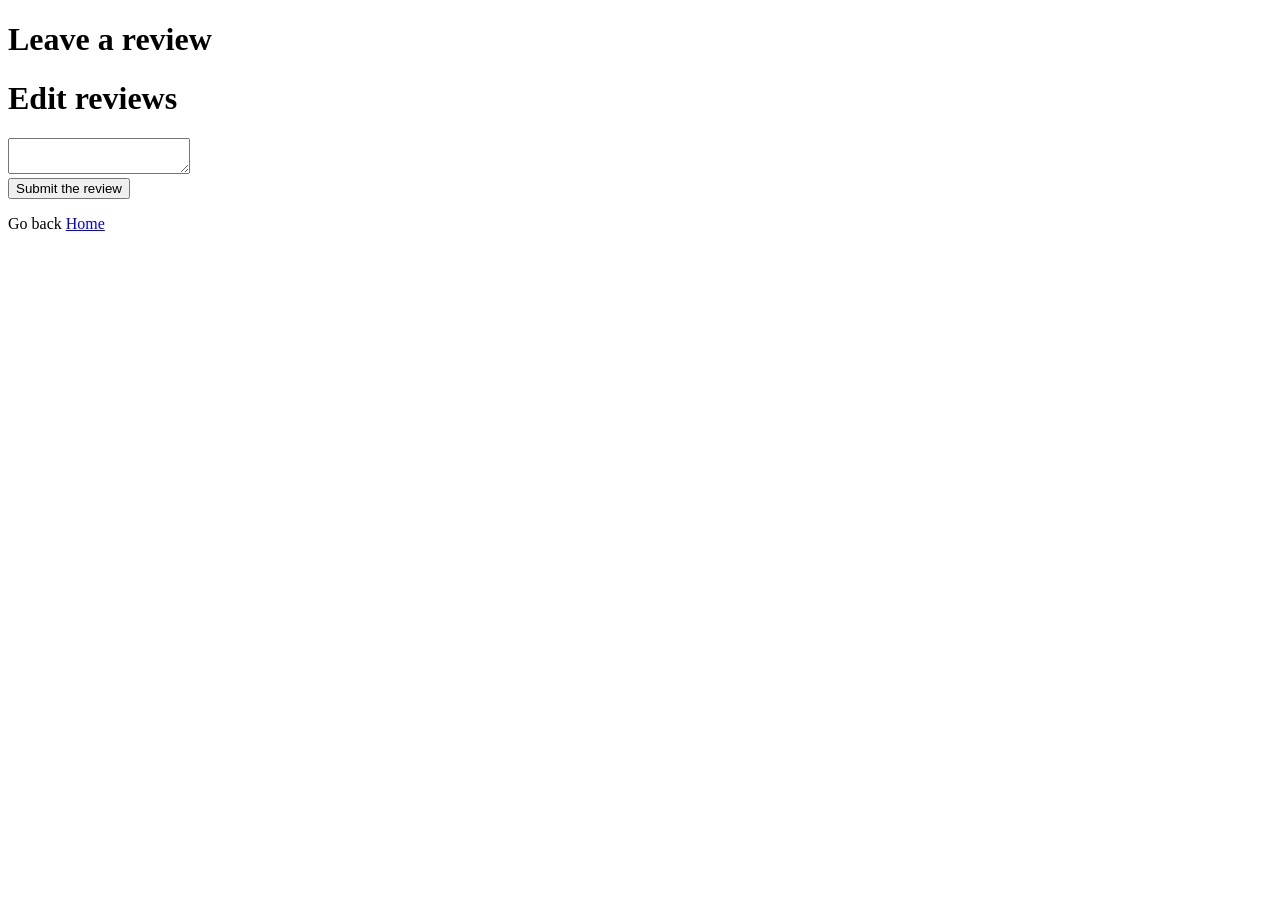
<file: src/main/resources/templates/secured/addReview.html>
<!DOCTYPE html>
<html lang="en" xmlns:th="http://www.thymeleaf.org">

<head th:replace="fragments/header.html :: html-head(title='Your boardgame Reviews')"></head>

<body>
    <nav th:replace="fragments/links :: nav.navigation-links"></nav>
    <main class="container">
        <div class="p-4 p-md-5 mb-4 text-center">
            <h1 th:unless="${review.id}" th:text="|Leave a review for ${boardgame.name}|">Leave a review</h1>
            <h1 th:if="${review.id}" th:text="|Edit reviews for ${boardgame.name}|">Edit reviews</h1>

            <form action="#" th:action="@{/reviewAdded}" method="POST" th:object="${review}">
                <div th:if="${review.id}">
                    <input type="hidden" name="id" th:field="*{id}">
                </div>
                <textarea name="text" th:field="*{text}"></textarea>
                <input type="hidden" name="gameId" th:value="${boardgame.id}">
                <br>
                <input type="submit" value="Submit the review" class="btn btn-primary m-2 pb-2">
            </form>

            <p class="lead">Go back <a href="#" th:href="@{/}">Home</a></p>
        </div>
    </main>
    <div class="b-example-divider border border-light"></div>
    <div th:include="fragments/links :: div.bottom-links"></div>
    <div th:replace="fragments/footer.html :: page-footer"></div>
</body>

</html>
</file>
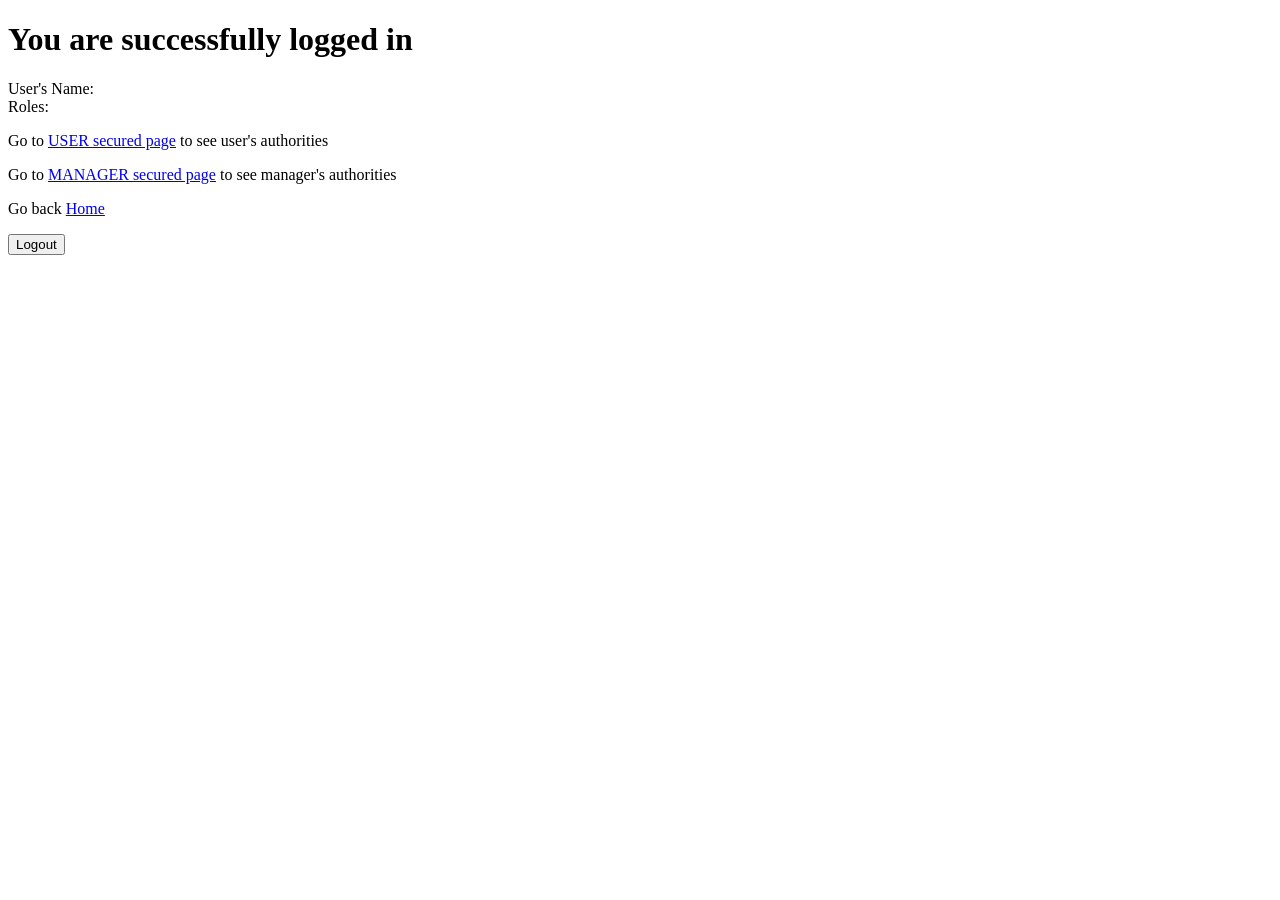
<file: src/main/resources/templates/secured/gateway.html>
<!DOCTYPE html>
<html lang="en" xmlns:th="https://www.thymeleaf.org"
    xmlns:sec="https://www.thymeleaf.org/thymeleaf-extras-springsecurity5">

<head th:replace="fragments/header.html :: html-head(title='Secured Section!')"></head>

<body>
    <nav th:replace="fragments/links :: nav.navigation-links"></nav>
    <main class="container">
        <div class="p-4 p-md-5 mb-4 text-center">
            <div class="container col-md-6">
                <h1>You are successfully logged in</h1>
                <div class="bg-light border rounded py-3 my-3">
                    <div th:if="${message}" class="error">
                        <p th:text="${message}"></p>
                    </div>
                    User's Name: <span sec:authentication="name"></span><br>
                    Roles: <span sec:authentication="principal.authorities"></span><br>
                </div>

                <div sec:authorize="hasRole('ROLE_USER')">
                    <p>Go to <a href="#" th:href="@{/user}">USER secured page</a> to see user's authorities
                    </p>
                </div>
                <div sec:authorize="hasRole('ROLE_MANAGER')">
                    <p>Go to <a href="#" th:href="@{/manager}">MANAGER secured page</a> to see manager's
                        authorities</p>
                </div>

                <p>Go back <a href="#" th:href="@{/}">Home</a></p>

                <form action="#" th:action="@{/logout}" method="post">
                    <input type="submit" value="Logout" class="btn btn-primary m-2 pb-2">
                </form>
            </div>
        </div>
    </main>
    <div class="b-example-divider border border-light"></div>
    <div th:include="fragments/links :: div.bottom-links"></div>
    <div th:replace="fragments/footer.html :: page-footer"></div>
</body>

</html>
</file>
